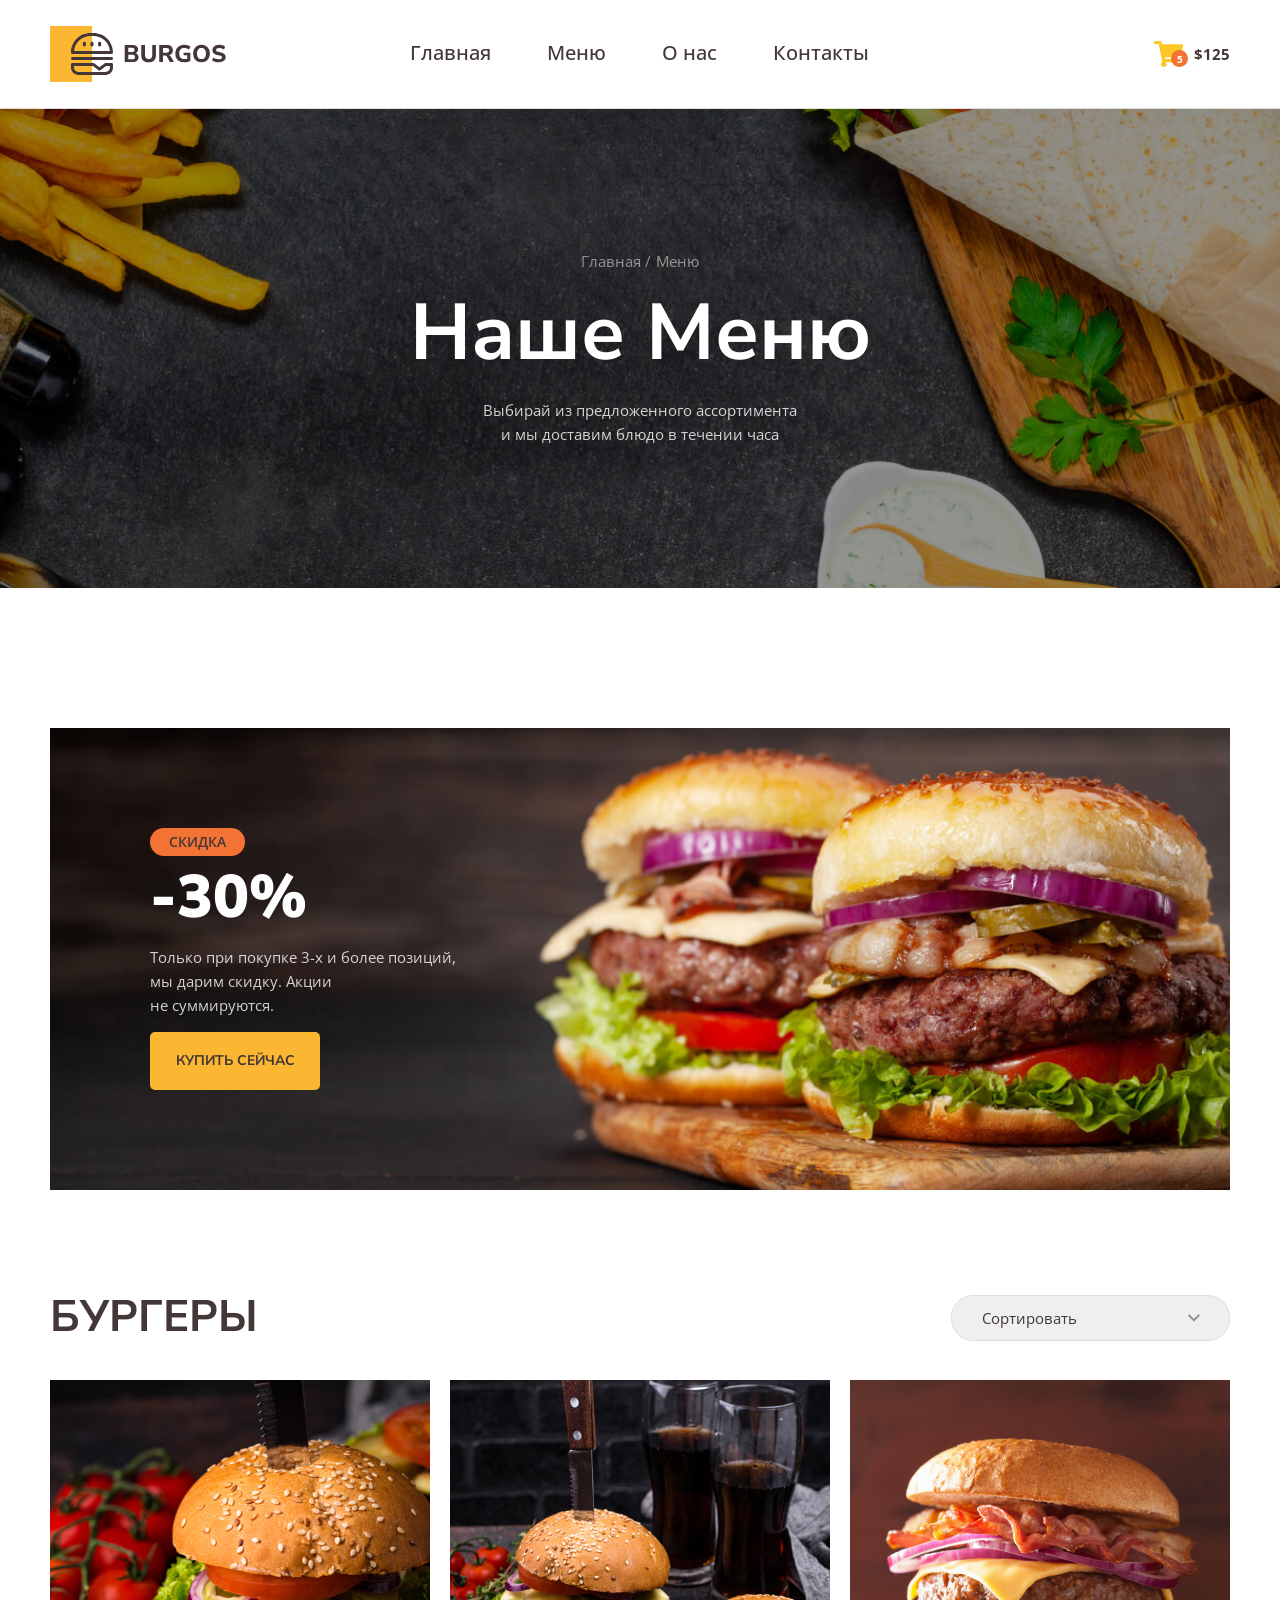
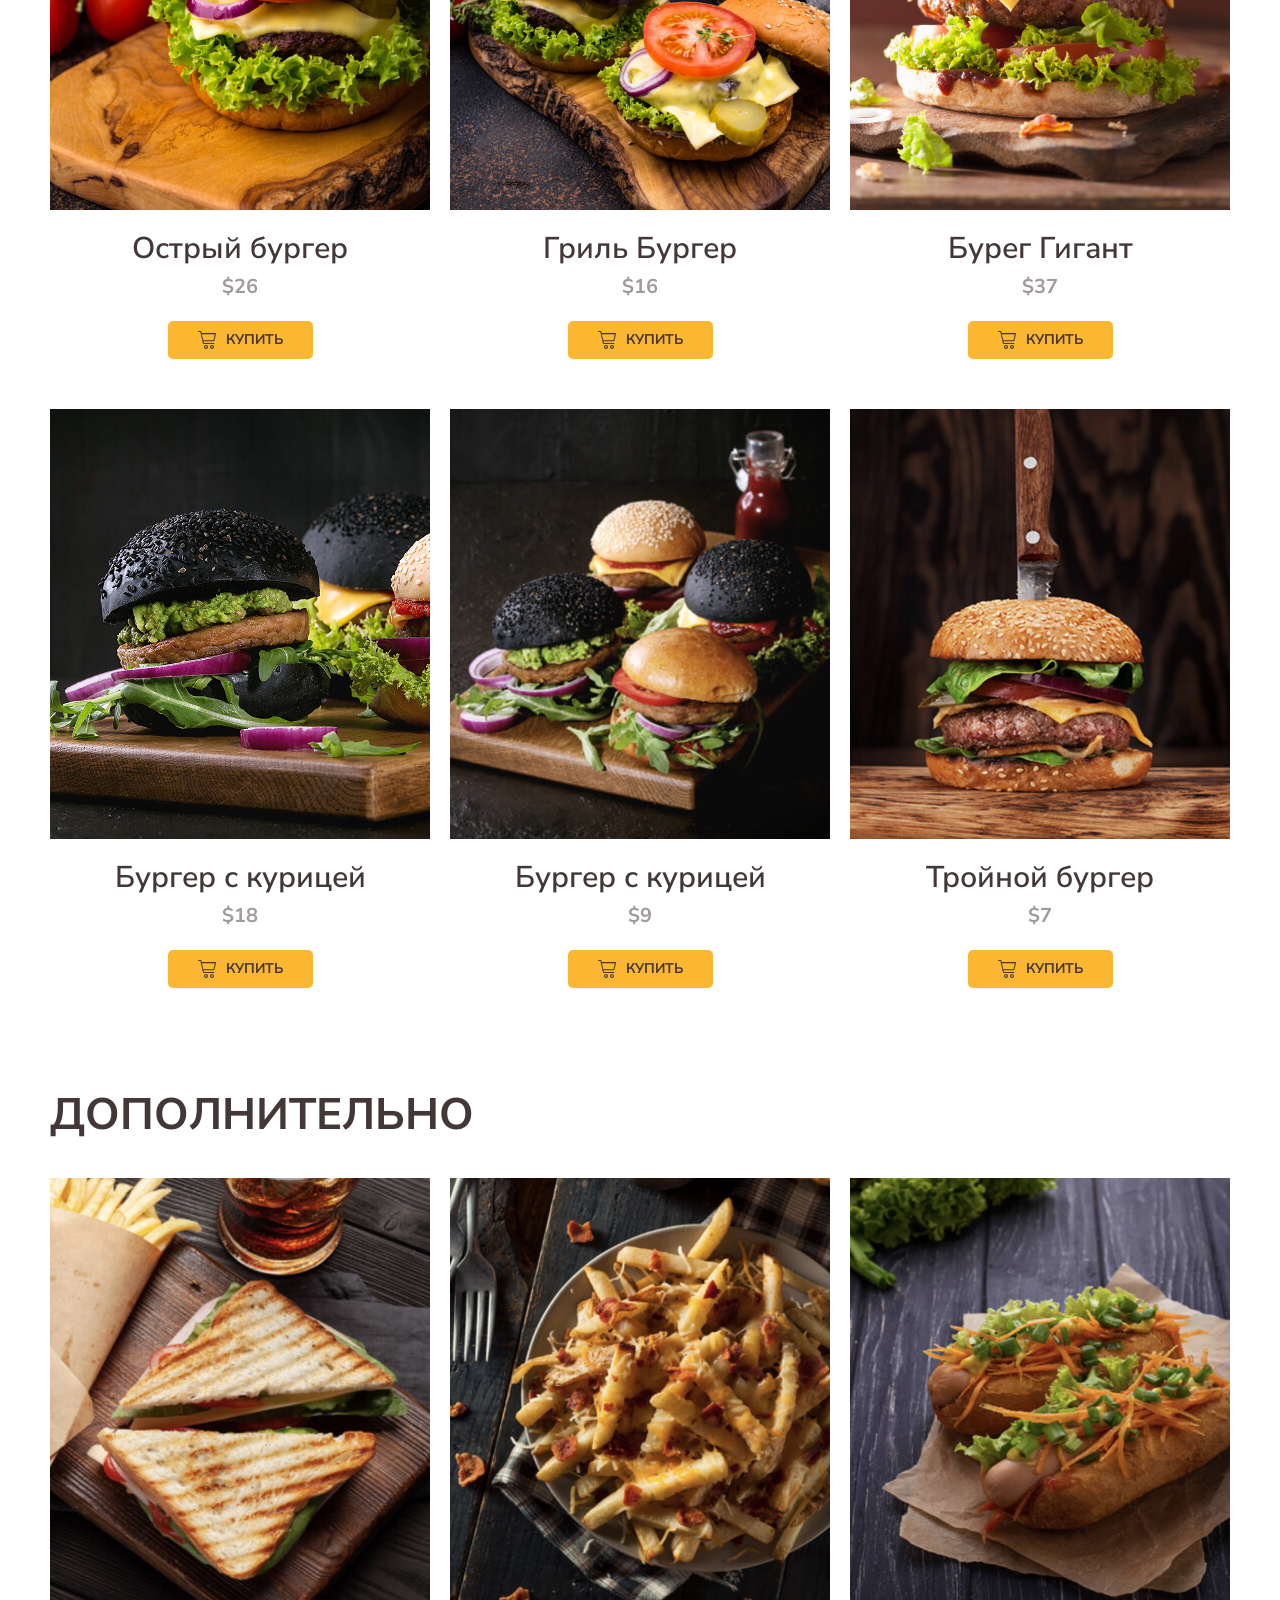
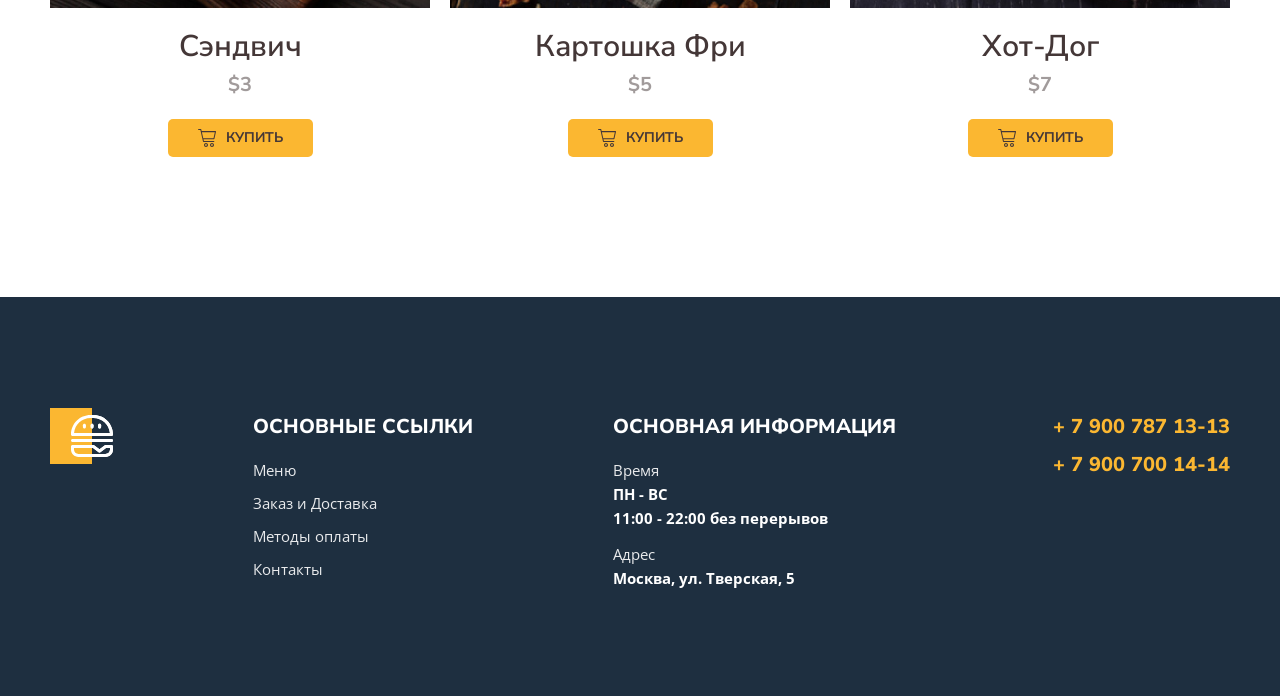
<file: index.html>
<!DOCTYPE html>
<html lang="ru">

<head>
  <meta charset="UTF-8">
  <meta name="viewport" content="width=device-width, initial-scale=1.0">
  <title>Burger</title>
  <link rel="preconnect" href="https://fonts.googleapis.com">
  <link rel="preconnect" href="https://fonts.gstatic.com" crossorigin>
  <link
    href="https://fonts.googleapis.com/css2?family=Nunito+Sans:ital,opsz,wght@0,6..12,200..1000;1,6..12,200..1000&family=Open+Sans:ital,wght@0,300..800;1,300..800&display=swap"
    rel="stylesheet">
  <link rel="icon" type="image/svg+xml" href="img/favicon.svg">
  <link rel="stylesheet" href="css/style.css">
  <link rel="stylesheet" href="css/media.css">
</head>

<body>
  <header class="header" id="headerTop">
    <div class="container">
      <div class="header-wrapper">
        <button class="burger-menu" onclick="openModal()"></button>
        <div class="logo"></div>
        <nav class="nav">
          <a class="nav-link" href="#">Главная</a>
          <a class="nav-link" href="#menuBurger">Меню</a>
          <a class="nav-link" href="#">О нас</a>
          <a class="nav-link" href="contact.html">Контакты</a>
        </nav>
        <a class="cart" href="#">
          $125
          <span class="cart-count">5</span>
        </a>
      </div>
    </div>
  </header>
  <section class="hero">
    <div class="container">
      <ul class="breadcrumbs">
        <li class="breadcrumbs-item">
          <a class="breadcrumbs-link" href="#">Главная</a>
        </li>
        <li class="breadcrumbs-item">Меню</li>
      </ul>
      <h1 class="hero-title">Наше Меню</h1>
      <p class="hero-description">
        Выбирай из предложенного ассортимента и мы доставим блюдо в&nbsp;течении часа
      </p>
    </div>
  </section>
  <section class="banner">
    <div class="container">
      <div class="banner-wrapper">
        <h2 class="banner-title">
          <span>Скидка</span>
          -30%
        </h2>
        <p class="banner-description">
          Только при покупке 3-х и более позиций,
          мы дарим скидку. Акции не&nbsp;суммируются.
        </p>
        <a class="banner-btn" href="#menuBurger">
          Купить сейчас
        </a>
      </div>
    </div>
  </section>

  <main>
    <section id="menuBurger">
      <div class="container">
        <div class="menu">
          <div class="menu-header">
            <h2 class="menu-title">Бургеры</h2>
            <select class="menu-select">
              <option value="Сортировать" disabled selected>Сортировать</option>
              <option value="По умолчанию">По умолчанию</option>
              <option value="">По убыванию цены</option>
              <option value="">По возрастанию цены</option>
            </select>
          </div>
          <div class="menu-box">
            <div class="menu-item">
              <div class="menu-thumb">
                <img src="img/menu/01.jpg" alt="Острый бургер">
              </div>
              <div class="menu-info">
                <h3 class="menu-name">Острый бургер</h3>
                <p class="menu-price">$26</p>
                <button class="menu-btn" type="button">Купить</button>
              </div>
            </div>
            <div class="menu-item">
              <div class="menu-thumb">
                <img src="img/menu/02.jpg" alt="Гриль Бургер">
              </div>
              <div class="menu-info">
                <h3 class="menu-name">Гриль Бургер</h3>
                <p class="menu-price">$16</p>
                <button class="menu-btn" type="button">Купить</button>
              </div>
            </div>
            <div class="menu-item">
              <div class="menu-thumb">
                <img src="img/menu/03.jpg" alt="Бурег Гигант">
              </div>
              <div class="menu-info">
                <h3 class="menu-name">Бурег Гигант</h3>
                <p class="menu-price">$37</p>
                <button class="menu-btn" type="button">Купить</button>
              </div>
            </div>
            <div class="menu-item">
              <div class="menu-thumb">
                <img src="img/menu/04.jpg" alt="Бургер с курицей">
              </div>
              <h3 class="menu-name">Бургер с курицей</h3>
              <p class="menu-price">$18</p>
              <button class="menu-btn" type="button">Купить</button>
            </div>
            <div class="menu-item">
              <div class="menu-thumb">
                <img src="img/menu/05.jpg" alt="Бургер с курицей">
              </div>
              <h3 class="menu-name">Бургер с курицей</h3>
              <p class="menu-price">$9</p>
              <button class="menu-btn" type="button">Купить</button>
            </div>
            <div class="menu-item">
              <div class="menu-thumb">
                <img src="img/menu/06.jpg" alt="Тройной бургер">
              </div>
              <h3 class="menu-name">Тройной бургер</h3>
              <p class="menu-price">$7</p>
              <button class="menu-btn" type="button">Купить</button>
            </div>
          </div>
        </div>
      </div>
    </section>
    <section>
      <div class="container">
        <div class="menu">
          <div class="menu-header">
            <h2 class="menu-title">Дополнительно</h2>
          </div>
        </div>
        <div class="menu-box menu-box--additional">
          <div class="menu-item _additionaly">
            <div class="menu-thumb">
              <img src="img/menu/add-01.jpg" alt="Сэндвич">
            </div>
            <div class="menu-info">
              <h3 class="menu-name">Сэндвич</h3>
              <p class="menu-price">$3</p>
              <button class="menu-btn" type="button">Купить</button>
            </div>
          </div>
          <div class="menu-item _additionaly">
            <div class=" menu-thumb">
              <img src="img/menu/add-02.jpg" alt="Картошка Фри">
            </div>
            <div class="menu-info">
              <h3 class="menu-name">Картошка Фри</h3>
              <p class="menu-price">$5</p>
              <button class="menu-btn" type="button">Купить</button>
            </div>
          </div>
          <div class="menu-item _additionaly">
            <div class=" menu-thumb">
              <img src="img/menu/add-03.jpg" alt="Хот-Дог">
            </div>
            <div class="menu-info">
              <h3 class="menu-name">Хот-Дог</h3>
              <p class="menu-price">$7</p>
              <button class="menu-btn" type="button">Купить</button>
            </div>
          </div>
        </div>

      </div>
    </section>
  </main>

  <footer class="footer">
    <div class="container">
      <div class="footer-wrapper">
        <a class="footer-logo" href="#">
          <img src="img/logo-light-min.svg" alt="Burger logo light">
        </a>
        <div class="footer-item">
          <h3 class="footer-title">Основные ссылки</h3>
          <nav class="footer-nav">
            <a class="footer-link" href="#">Меню</a>
            <a class="footer-link" href="#">Заказ и Доставка</a>
            <a class="footer-link" href="#">Методы оплаты</a>
            <a class="footer-link" href="contact.html">Контакты</a>
          </nav>
          <a class="footer-tel _mobile" href="tel:+79007871313">+ 7 900 787 13-13</a>
          <a class="footer-tel _mobile" href="tel:+79007001414">+ 7 900 700 14-14</a>
        </div>
        <div class="footer-item">
          <h3 class="footer-title">Основная информация</h3>
          <ul class="footer-list">
            <li class="footer-list-item">
              <span>Время</span>
              ПН - ВС<br>
              11:00 - 22:00 без перерывов
            </li>
            <li class="footer-list-item">
              <span>Адрес</span>
              Москва, ул. Тверская, 5
            </li>
          </ul>
        </div>
        <div class="footer-item">
          <a class="footer-tel" href="tel:+79007871313">+ 7 900 787 13-13</a>
          <a class="footer-tel" href="tel:+79007001414">+ 7 900 700 14-14</a>
        </div>
      </div>
    </div>
  </footer>

  <a class="button-up hidden" id="btnUp" href="#headerTop">Наверх</a>
  <div class="modal" id="modal">
    <nav class="nav _modal">
      <a class="nav-link" href="#">Главная</a>
      <a class="nav-link" href="#menuBurger">Меню</a>
      <a class="nav-link" href="#">О нас</a>
      <a class="nav-link" href="contact.html">Контакты</a>
    </nav>
    <button class="modal-close" onclick="closeModal()"></button>
  </div>
  <script src="js/main.js"></script>
</body>

</html>
</file>
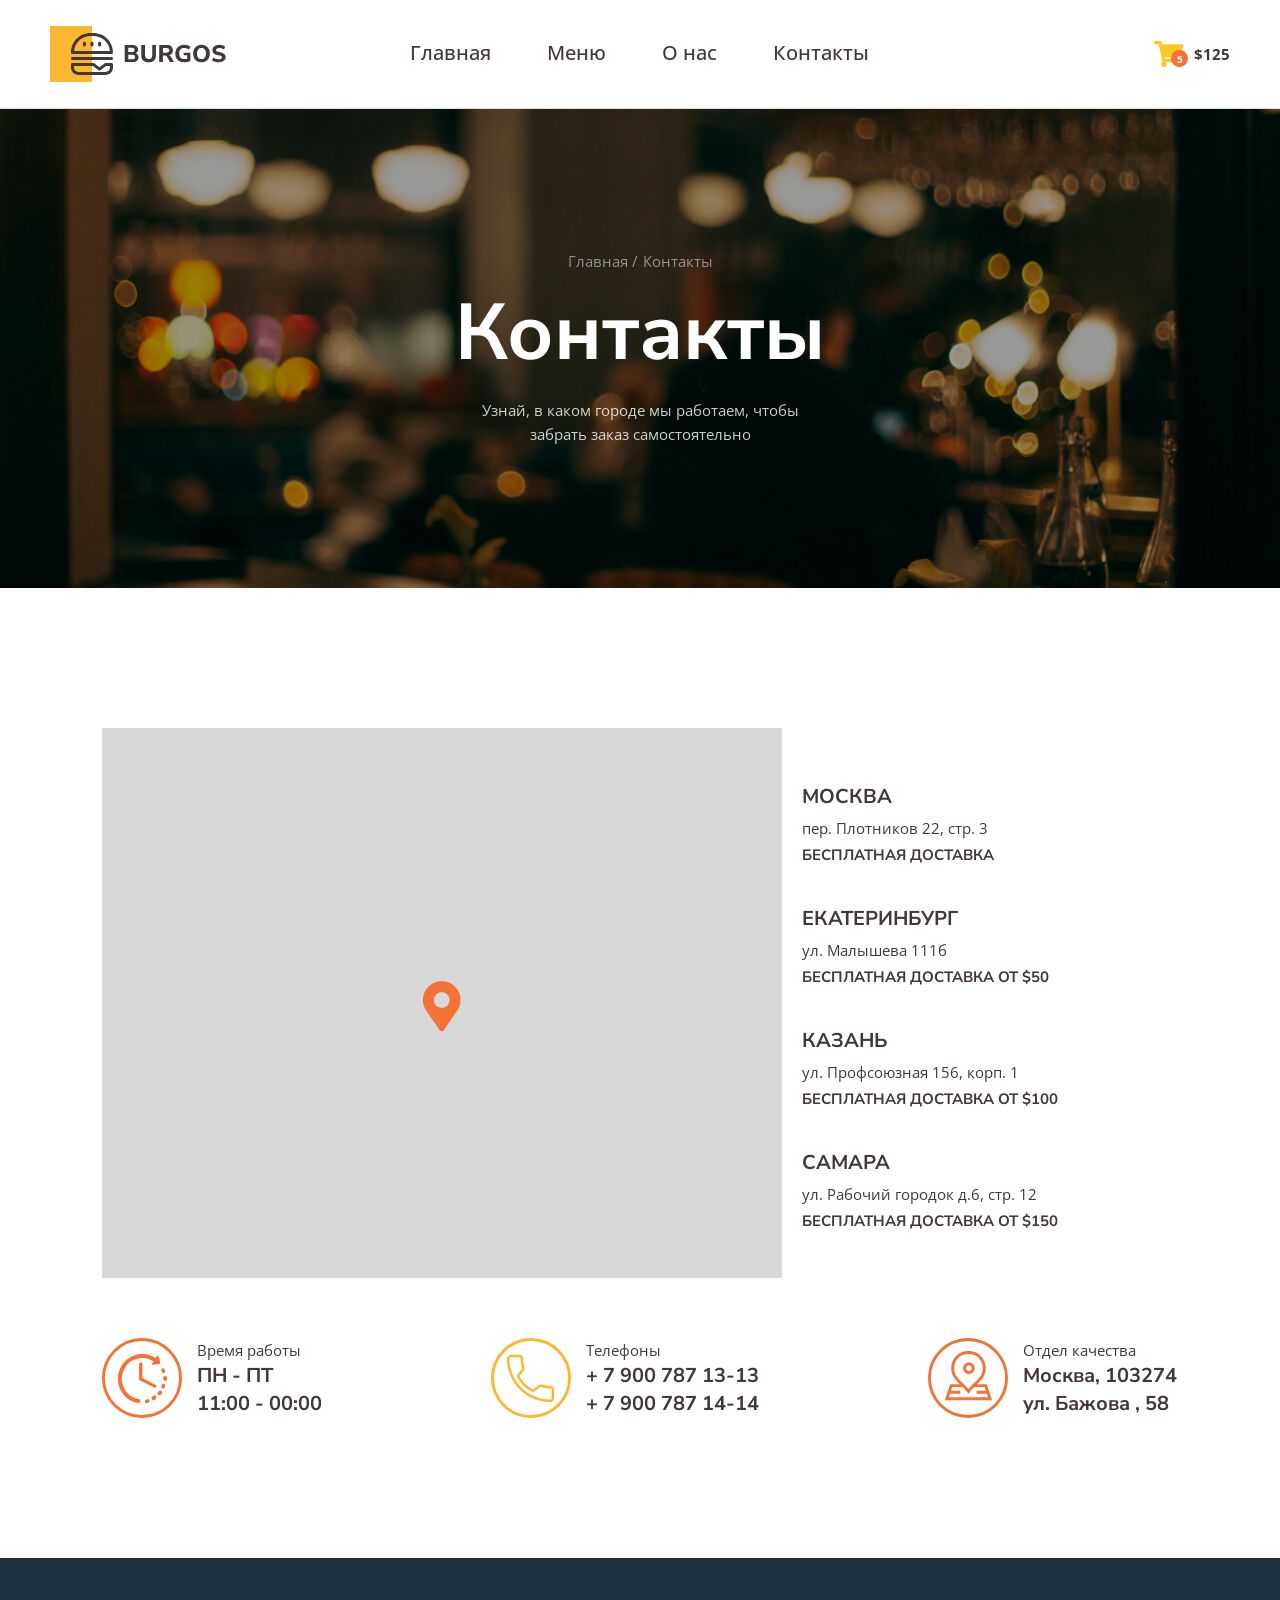
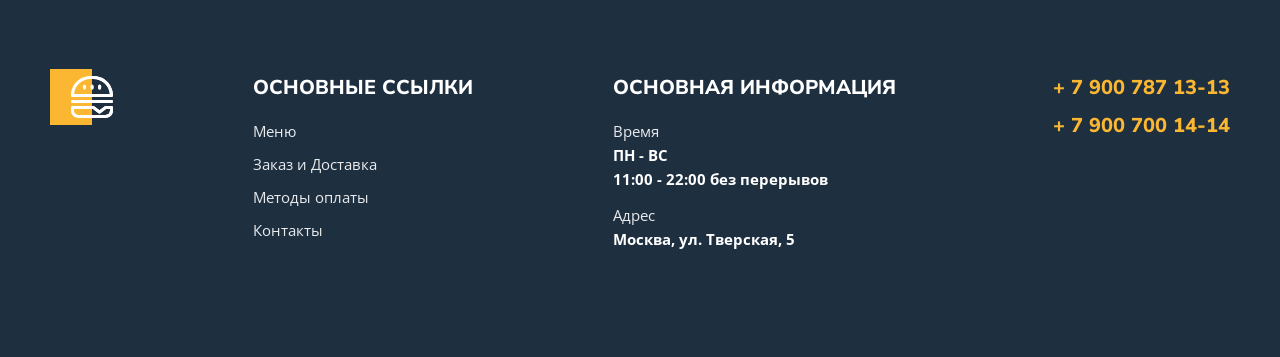
<file: contact.html>
<!DOCTYPE html>
<html lang="ru">

<head>
  <meta charset="UTF-8">
  <meta name="viewport" content="width=device-width, initial-scale=1.0">
  <title>Burger</title>
  <link rel="preconnect" href="https://fonts.googleapis.com">
  <link rel="preconnect" href="https://fonts.gstatic.com" crossorigin>
  <link
    href="https://fonts.googleapis.com/css2?family=Nunito+Sans:ital,opsz,wght@0,6..12,200..1000;1,6..12,200..1000&family=Open+Sans:ital,wght@0,300..800;1,300..800&display=swap"
    rel="stylesheet">
  <link rel="stylesheet" href="css/style.css">
  <link rel="stylesheet" href="css/media.css">
</head>

<body>
  <header class="header">
    <div class="container">
      <div class="header-wrapper">
        <div class="logo"></div>
        <nav class="nav">
          <a class="nav-link" href="#">Главная</a>
          <a class="nav-link" href="index.html">Меню</a>
          <a class="nav-link" href="#">О нас</a>
          <a class="nav-link" href="#">Контакты</a>
        </nav>
        <a class="cart" href="#">
          $125
          <span class="cart-count">5</span>
        </a>
      </div>
    </div>
  </header>

  <section class="hero hero-contact">
    <div class="container">
      <ul class="breadcrumbs">
        <li class="breadcrumbs-item">
          <a class="breadcrumbs-link" href="#">Главная</a>
        </li>
        <li class="breadcrumbs-item">Контакты</li>
      </ul>
      <h1 class="hero-title">Контакты</h1>
      <p class="hero-description">
        Узнай, в каком городе мы работаем, чтобы забрать заказ самостоятельно
      </p>
    </div>
  </section>

  <main>
    <div class="container">
      <div class="contact">
        <div class="contact-map">
          <img src="img/map.jpg" alt="Contact map">
        </div>
        <ul class="contact-address">
          <li>
            <span>Москва</span>
            пер. Плотников 22, стр. 3
            <span>Бесплатная доставка</span>
          </li>
          <li>
            <span>Екатеринбург</span>
            ул. Малышева 111б
            <span>Бесплатная доставка от $50</span>
          </li>
          <li>
            <span>Казань</span>
            ул. Профсоюзная 156, корп. 1
            <span>Бесплатная доставка от $100</span>
          </li>
          <li>
            <span>Самара</span>
            ул. Рабочий городок д.6, стр. 12
            <span>Бесплатная доставка от $150</span>
          </li>
        </ul>
      </div>
      <ul class="contact-additionally">
        <li>
          <span>Время работы
            <span class="contact-info">ПН - ПТ<br>
              11:00 - 00:00
            </span>
          </span>
        </li>
        <li>
          <span>
            Телефоны
            <a class="contact-tel" href="tel:+79007871313 ">+ 7 900 787 13-13 </a>
            <a class="contact-tel" href="tel:+79007871414 ">+ 7 900 787 14-14 </a>
          </span>
        </li>
        <li>
          <span>Отдел качества
            <span class="contact-info">
              Москва, 103274<br>
              ул. Бажова , 58
            </span>
          </span>
        </li>
      </ul>
    </div>
  </main>

  <footer class="footer">
    <div class="container">
      <div class="footer-wrapper">
        <a class="footer-logo" href="#">
          <img src="img/logo-light-min.svg" alt="Burger logo light">
        </a>
        <div class="footer-item">
          <h3 class="footer-title">Основные ссылки</h3>
          <nav class="footer-nav">
            <a class="footer-link" href="index.html">Меню</a>
            <a class="footer-link" href="#">Заказ и Доставка</a>
            <a class="footer-link" href="#">Методы оплаты</a>
            <a class="footer-link" href="#">Контакты</a>
          </nav>
        </div>
        <div class="footer-item">
          <h3 class="footer-title">Основная информация</h3>
          <ul class="footer-list">
            <li class="footer-list-item">
              <span>Время</span>
              ПН - ВС<br>
              11:00 - 22:00 без перерывов
            </li>
            <li class="footer-list-item">
              <span>Адрес</span>
              Москва, ул. Тверская, 5
            </li>
          </ul>
        </div>
        <div class="footer-item">
          <a class="footer-tel" href="tel:+79007871313">+ 7 900 787 13-13</a>
          <a class="footer-tel" href="tel:+79007001414">+ 7 900 700 14-14</a>
        </div>
      </div>
    </div>
  </footer>

</body>

</html>
</file>
<file: css/style.css>
html {
  box-sizing: border-box;
}

*,
*::after,
*::before {
  box-sizing: inherit;
}

ul[class],
ol[class] {
  padding: 0;
}

ul[class] {
  list-style: none;
}

body,
h1,
h2,
h3,
h4,
h5,
h6,
p,
ul[class],
ol[class],
li,
figure,
figcaption,
blockquote,
dl,
dd {
  margin: 0;
}

img {
  display: block;
  max-width: 100%;
}

input,
button,
textarea,
select {
  font: inherit;
}

a {
  text-decoration: none;
}

button {
  background-color: transparent;
  border: none;
}

/*** GENERAL STYLES ***/

:root {
  --open-sans: "Open Sans", sans-serif;
  --nanito-sans: "Nunito Sans", sans-serif;

  --accent-light: #fbb731;
  --accent-dark: #f37335;
  --dark: #443737;
  --light: #fff;
  --light-rgb: 255, 255, 255;
  --dark-rgb: 68, 55, 55;

  --line: #dedede;
}

html {
  font-size: 62.5%;
}

body {
  font-family: var(--open-sans);
  font-weight: 400;
}

.container {
  width: 100%;
  max-width: 121rem;
  margin: 0 auto;
  padding: 0 1.5rem;
}

/*** HEADER ***/

.header {
  border-bottom: 1px solid var(--line);
}

.header-wrapper {
  display: flex;
  align-items: center;
  /* gap: 19.6rem; */
  gap: 5.6rem;
  padding: 2.6rem 0;
}

.burger-menu {
  display: none;
  width: 3.4rem;
  height: 2.2rem;
  background-image: url(../img/burger-menu.svg);
  background-repeat: no-repeat;
  background-size: contain;
}

.logo {
  width: 17.6rem;
  height: 5.6rem;
  background-image: url(../img/logo.svg);
  background-repeat: no-repeat;
  background-size: contain;
}

.nav {
  flex-grow: 1;
  display: flex;
  gap: 5.6rem;
  margin-left: min(10vw, 14rem);
}

.nav-link {
  color: var(--dark);
  font-size: 2rem;
  font-weight: 500;
  line-height: 1.2;

  transition: all 0.3s;
}

.nav-link:after {
  content: "";
  display: block;
  width: 100%;
  height: 3px;
  border-radius: 1.5px;
  background-color: transparent;
}

.nav-link:hover:after {
  background-color: var(--accent-light);
}

.modal {
  display: none;
}

.cart {
  display: flex;
  align-items: center;
  gap: 1rem;

  color: var(--dark);
  font-size: 1.5rem;
  font-weight: 700;
  position: relative;
}

.cart::before {
  content: "";
  display: block;
  width: 3rem;
  height: 2.6rem;
  background-image: url(../img/shopping-cart.svg);
  background-repeat: no-repeat;
  background-size: contain;
}

.cart-count {
  display: flex;
  align-items: center;
  justify-content: center;

  width: 1.7rem;
  height: 1.7rem;
  background-color: var(--accent-dark);
  border-radius: 100%;
  color: var(--light);
  font-size: 1rem;
  position: absolute;
  bottom: 0;
  left: 1.7rem;
}

.button-up {
  border-radius: 5px;
  color: var(--dark);
  background-color: var(--accent-light);
  cursor: pointer;

  font-family: var(--nanito-sans);
  font-size: 1.4rem;
  font-weight: 700;
  line-height: 1.28;
  text-transform: uppercase;
  text-align: center;
  padding: 0.5rem 1rem;

  transition: all 0.3s;

  position: fixed;
  right: 2.5rem;
  bottom: 1rem;
}

.button-up:hover {
  color: var(--light);
}

.button-up.hidden {
  opacity: 0;
}

.button-up.visible {
  opacity: 1;
}

/*** HERO ***/

.hero {
  background-image: url(../img/hero.jpg);
  background-repeat: no-repeat;
  background-size: cover;
  background-position: center center;
  text-align: center;
  padding: 14.2rem;
  margin-bottom: 14rem;
}

.hero-contact {
  background-image: url(../img/hero-contact.jpg);
}

.breadcrumbs {
  display: flex;
  align-items: center;
  justify-content: center;
  gap: 1.5rem;
  color: rgba(var(--light-rgb), 0.5);
  font-size: 1.5rem;
}

.breadcrumbs-item {
  position: relative;
}

.breadcrumbs-item:not(:last-child)::after {
  content: "/";
  position: absolute;
  right: -1rem;
}

.breadcrumbs-link {
  color: rgba(var(--light-rgb), 0.5);
}

.breadcrumbs-link:hover {
  color: var(--accent-light);
}

.hero-title {
  font-family: var(--nanito-sans);
  font-size: 7.9rem;
  font-weight: 700;
  color: var(--light);
  margin: 0.8rem 0 1.1rem;
}

.hero-description {
  max-width: 32rem;
  font-size: 1.5rem;
  line-height: 1.6;
  color: rgba(var(--light-rgb), 0.8);
  margin: 0 auto;
}

/*** BANNER ***/

.banner {
  color: var(--light);
}

.banner-wrapper {
  background-image: url(../img/banner.jpg);
  background-repeat: no-repeat;
  background-size: cover;
  padding: 10rem;
  margin-bottom: 10rem;
}

.banner-title {
  font-family: var(--nanito-sans);
  font-size: 6rem;
  font-weight: 900;
  line-height: 1.27;
  margin-bottom: 1rem;
}

.banner-title span {
  display: block;
  max-width: 9.5rem;

  background-color: var(--accent-dark);
  border-radius: 14px;

  font-family: var(--open-sans);
  font-size: 1.4rem;
  font-weight: 600;
  line-height: 1.28;
  text-transform: uppercase;
  text-align: center;
  padding: 0.5rem 0;
  margin-bottom: 0.3rem;
}

.banner-description {
  max-width: 30.8rem;
  font-size: 1.5rem;
  line-height: 1.6;
  color: rgba(var(--light-rgb), 0.8);
  margin-bottom: 1.5rem;
}

.banner-btn {
  display: block;
  max-width: 17rem;
  max-height: 5.8rem;
  border-radius: 5px;
  color: var(--dark);
  background-color: var(--accent-light);
  cursor: pointer;

  font-family: var(--nanito-sans);
  font-size: 1.4rem;
  font-weight: 700;
  line-height: 1.28;
  text-transform: uppercase;
  text-align: center;
  padding: 2rem 2.5rem;

  transition: all 0.3s;
}

.banner-btn:hover {
  background-color: var(--accent-dark);
  color: var(--light);
}

/*** MENU ***/

.menu-header {
  display: flex;
  justify-content: space-between;
  align-items: center;
  margin-bottom: 3.4rem;
}

.menu-title {
  font-family: var(--nanito-sans);
  font-weight: 700;
  font-size: 4.4rem;
  line-height: 1.27;
  text-transform: uppercase;
  color: var(--dark);
}

.menu-select {
  flex-basis: 27.9rem;
  border: 1px solid var(--line);
  border-radius: 22px;

  appearance: none;
  background-image: url(../img/chevron-down.svg);
  background-size: 1.2rem 0.8rem;
  background-repeat: no-repeat;
  background-position: 89% center;

  font-size: 1.5rem;
  line-height: 1.6;
  color: var(--dark);
  padding: 1rem 3rem;
}

.menu-select:focus {
  border: 1px solid var(--line);
  outline: none;
}

.menu-box {
  font-family: var(--nanito-sans);

  display: grid;
  grid-template-columns: repeat(3, 1fr);
  grid-template-rows: auto;
  gap: 5rem 2rem;
  margin-bottom: 10rem;
}

.menu-thumb {
  width: 100%;
  max-height: 43rem;
  overflow: hidden;
  margin-bottom: 2rem;
  /* position: relative; */
}

.menu-thumb img {
  width: 100%;
  height: 100%;
  object-fit: cover;
  /* Старый вариант подхода к картинкам

  position: absolute;
  left: 50%;
  top: 50%;
  transform: translate(-50%, -50%); 
  */
}

.menu-name {
  font-size: 3rem;
  font-weight: 600;
  line-height: 1.27;
  text-align: center;
  color: var(--dark);
  margin-bottom: 0.5rem;
}

.menu-price {
  font-size: 2rem;
  font-weight: 700;
  line-height: 1.4;
  text-align: center;
  color: rgba(var(--dark-rgb), 0.5);
  margin-bottom: 2rem;
}

.menu-btn {
  margin: 0 auto;

  display: flex;
  align-items: center;
  justify-content: center;
  gap: 1rem;

  background-color: var(--accent-light);
  border-radius: 5px;
  cursor: pointer;

  font-size: 1.4rem;
  font-weight: 700;
  line-height: 1.29;
  text-align: center;
  text-transform: uppercase;
  color: var(--dark);
  padding: 1rem 3rem;

  transition: all 0.3s;
}

.menu-btn::before {
  content: "";
  display: block;
  width: 1.8rem;
  height: 1.8rem;
  background-image: url(../img/btn-cart.svg);
  background-repeat: no-repeat;
  background-size: contain;
}

.menu-btn:hover {
  background-color: var(--accent-dark);
  color: var(--light);
}

/***  ADDITIONAL ***/

.menu-box--additional {
  margin-bottom: 14rem;
}

/*** FOOTER ***/

.footer {
  background-color: #1e2f40;
  color: var(--light);
}

.footer-wrapper {
  display: flex;
  gap: 1.5rem;
  justify-content: space-between;
  padding-top: 11.1rem;
  padding-bottom: 10.6rem;
}

.footer-logo {
  width: 6.3rem;
  height: 5.6rem;
  background-image: url(../img/logo-light-min.svg);
  background-repeat: no-repeat;
  background-size: contain;
}

.footer-title {
  font-family: var(--nanito-sans);
  font-weight: 800;
  font-size: 2rem;
  line-height: 1.9;
  text-transform: uppercase;
  padding-bottom: 1.2rem;
}

.footer-nav {
  display: flex;
  flex-direction: column;
  gap: 0.9rem;
}

.footer-link {
  font-size: 1.5rem;
  line-height: 1.6;
  color: rgba(var(--light-rgb), 0.9);

  transition: all 0.3s;
}

.footer-link:hover {
  color: var(--accent-light);
}

.footer-list-item {
  font-weight: 700;
  font-size: 1.5rem;
  line-height: 1.6;
  color: var(--light);
}

.footer-list-item:not(:last-child) {
  padding-bottom: 1.2rem;
}

.footer-list-item span {
  display: block;
  font-weight: 400;
  color: rgba(var(--light-rgb), 0.9);
}

.footer-item:last-child {
  flex-basis: 19.4rem;
}

.footer-tel {
  display: block;
  font-family: var(--nanito-sans);
  font-weight: 800;
  text-align: right;
  font-size: 2rem;
  line-height: 1.9;
  text-transform: uppercase;
  color: var(--accent-light);

  transition: all 0.3s;
}

.footer-tel:hover {
  color: var(--light);
}

.footer-tel._mobile {
  display: none;
}

/*** PAGE CONTACTS ***/

.contact {
  display: flex;
  gap: 2rem;
  padding: 0 7.1rem 6rem 5.2rem;
}

.contact-map {
  flex-basis: 68rem;
}

ul.contact-address {
  flex-grow: 1;

  display: flex;
  flex-direction: column;
  gap: 3rem;

  padding-top: 5rem;

  font-weight: 400;
  font-size: 1.5rem;
  line-height: 1.6;
  color: var(--dark);
}

.contact-address span {
  display: block;

  font-family: var(--nanito-sans);
  font-weight: 700;
  font-size: 2rem;
  line-height: 1.9;
  text-transform: uppercase;
}

.contact-address span:last-child {
  font-size: 1.5rem;
  line-height: 2;
}

ul.contact-additionally {
  display: flex;
  justify-content: space-between;
  padding-left: 5.2rem;
  padding-right: 5.3rem;
  margin-bottom: 14rem;
}

.contact-additionally li {
  padding-left: 9.5rem;
  position: relative;
}

span {
  display: block;
  font-size: 1.5rem;
  line-height: 1.6;
  color: var(--dark);
}

span .contact-info {
  font-family: var(--nanito-sans);
  font-weight: 700;
  font-size: 2rem;
  line-height: 1.4;
}

.contact-additionally a {
  display: block;

  font-family: var(--nanito-sans);
  font-weight: 700;
  font-size: 2rem;
  line-height: 1.4;
  color: var(--dark);
}

.contact-additionally li:nth-child(1):before {
  content: "";
  display: block;
  width: 8rem;
  height: 8rem;
  background-image: url(../img/time.svg);
  background-repeat: no-repeat;
  background-size: contain;

  position: absolute;
  left: 0;
}

.contact-additionally li:nth-child(2):before {
  content: "";
  display: block;
  width: 8rem;
  height: 8rem;
  background-image: url(../img/phone.svg);
  background-repeat: no-repeat;
  background-size: contain;

  position: absolute;
  left: 0;
}

.contact-additionally li:nth-child(3):before {
  content: "";
  display: block;
  width: 8rem;
  height: 8rem;
  background-image: url(../img/location.svg);
  background-repeat: no-repeat;
  background-size: contain;

  position: absolute;
  left: 0;
}
</file>
<file: css/media.css>
/*** MEDIA ***/

/* 1088px */

@media (max-width: 68em) {
  /* HEADER */

  .header-wrapper {
    gap: 4rem;
  }

  .nav {
    margin-left: 0;
    gap: min(3vw, 3rem);
  }
}

/* 768px */

@media (max-width: 48em) {
  /* HEADER */

  .header-wrapper {
    gap: 4.5rem;
  }

  .logo {
    width: 15rem;
    height: 4.7rem;
  }

  .nav {
    gap: 2.2rem;
  }

  /* HERO */

  .hero {
    margin-bottom: 7.2rem;
  }

  /* BANNER */

  .banner-wrapper {
    padding-left: 4rem;
    margin-bottom: 8rem;
  }

  /* MENU */

  .menu-box {
    grid-template-columns: repeat(2, 1fr);
    margin-bottom: 8.9rem;
  }

  .menu-box--additional .menu-item {
    display: flex;
    gap: 2rem;
  }

  /* MENU ADDITIONAL */

  .menu-item._additionaly .menu-info {
    display: flex;
    flex-direction: column;
    flex-basis: 40%;
    margin-top: 5.5rem;
  }

  .menu-item._additionaly .menu-thumb {
    flex-basis: calc(60% + 2rem);
    height: 26rem;
    margin-bottom: 0;
  }

  .menu-box--additional {
    grid-template-columns: 1fr;
    margin-bottom: 14rem;
  }

  /* FOOTER */

  .footer-wrapper {
    padding-top: 5.9rem;
    padding-bottom: 7.1rem;
  }

  .footer-item:last-child {
    display: none;
  }

  .footer-tel._mobile {
    display: block;
    text-align: left;
  }

  .footer-nav {
    margin-bottom: 1.3rem;
  }
}

/* 720px */

@media (max-width: 45em) {
  /* HEADER */

  .header-wrapper {
    gap: 2.1rem;
    padding: 2rem 0;
  }

  .burger-menu {
    display: block;
    cursor: pointer;
  }

  .logo {
    width: 11.6rem;
    height: 3.7rem;
    flex-grow: 1;
  }

  .nav {
    display: none;
  }

  .nav-link:after {
    display: none;
  }

  .nav._modal {
    display: flex;
    flex-direction: column;
    align-items: center;
  }

  .modal {
    display: block;
    width: 100%;
    max-width: 44rem;
    background-color: #fff8dc;
    padding: 4rem 1.5rem;
    position: absolute;
    top: -40rem;
    right: 0;
    left: 0;
    margin: 0 auto;
    transition: all 0.3s;
  }

  .modal-close {
    display: block;
    background-image: url(../img/burger-menu-close.svg);
    background-repeat: no-repeat;
    background-size: contain;
    width: 2.2rem;
    height: 2.2rem;
    cursor: pointer;

    position: absolute;
    top: 2rem;
    right: 2rem;
  }

  /* HERO */

  .hero {
    padding: 5.5rem 0;
    margin-bottom: 3.3rem;
  }

  .breadcrumbs {
    font-size: 1.4rem;
  }

  .hero-title {
    font-size: 3.8rem;
    margin: 2.2rem 0 0.8rem 0;
  }

  .hero-description {
    max-width: 25.8rem;
    font-size: 1.2rem;
    line-height: 1.67;
  }

  /* BANNER */

  .banner-wrapper {
    padding: 3.5rem 0 3.5rem 1.7rem;
    margin-bottom: 5rem;
  }

  .banner-description {
    max-width: 22.2rem;
    font-size: 1.4rem;
    line-height: 1.6;
    margin-bottom: 1.3rem;
  }

  .banner-btn {
    max-width: 19.7rem;
  }

  /* MENU */

  .menu-header {
    margin-bottom: 2.4rem;
  }

  .menu-box {
    row-gap: 2.4rem;
    margin-bottom: 5rem;
  }

  .menu-title {
    font-size: 2.7rem;
    line-height: 2.07;
  }

  .menu-select {
    flex-basis: 13.6rem;
    font-size: 1.2rem;
    line-height: 2;
    padding: 0.8rem 1.2rem 0.8rem 1.5rem;
  }

  .menu-thumb {
    height: 50vw;
    margin-bottom: 0.7rem;
  }

  .menu-name {
    font-size: 1.3rem;
    font-weight: 700;
    line-height: 1.54;
    margin-bottom: 0;
  }

  .menu-price {
    font-size: 1.2rem;
    line-height: 2.33;
    margin-bottom: 0.7rem;
  }

  .menu-btn {
    padding-right: 2.2rem;
  }

  /* MENU ADDITIONAL */

  .menu-box--additional {
    margin-bottom: 8rem;
  }

  .menu-item._additionaly .menu-info {
    margin-top: 2.5rem;
  }
}

/* 448px */

@media (max-width: 28em) {
  /* MENU ADDITIONAL */

  .menu-item._additionaly .menu-thumb {
    flex-basis: calc(100% - 13rem - 2rem);
    height: 38vw;
  }

  .menu-item._additionaly .menu-info {
    flex-basis: 13rem;
  }

  .footer-wrapper {
    flex-direction: column;
    gap: 3.3rem;
    padding: 6.1rem 0;
    position: relative;
  }

  .footer-logo {
    margin-bottom: 0.8rem;
  }

  .footer-title {
    font-size: 1.8rem;
    line-height: 2.1;
  }

  .footer-nav {
    margin-bottom: 0;
  }

  .footer-tel._mobile {
    position: absolute;
    top: 5.1rem;
    right: 0;
  }

  .footer-tel._mobile:last-child {
    top: 8.9rem;
  }
}
</file>
